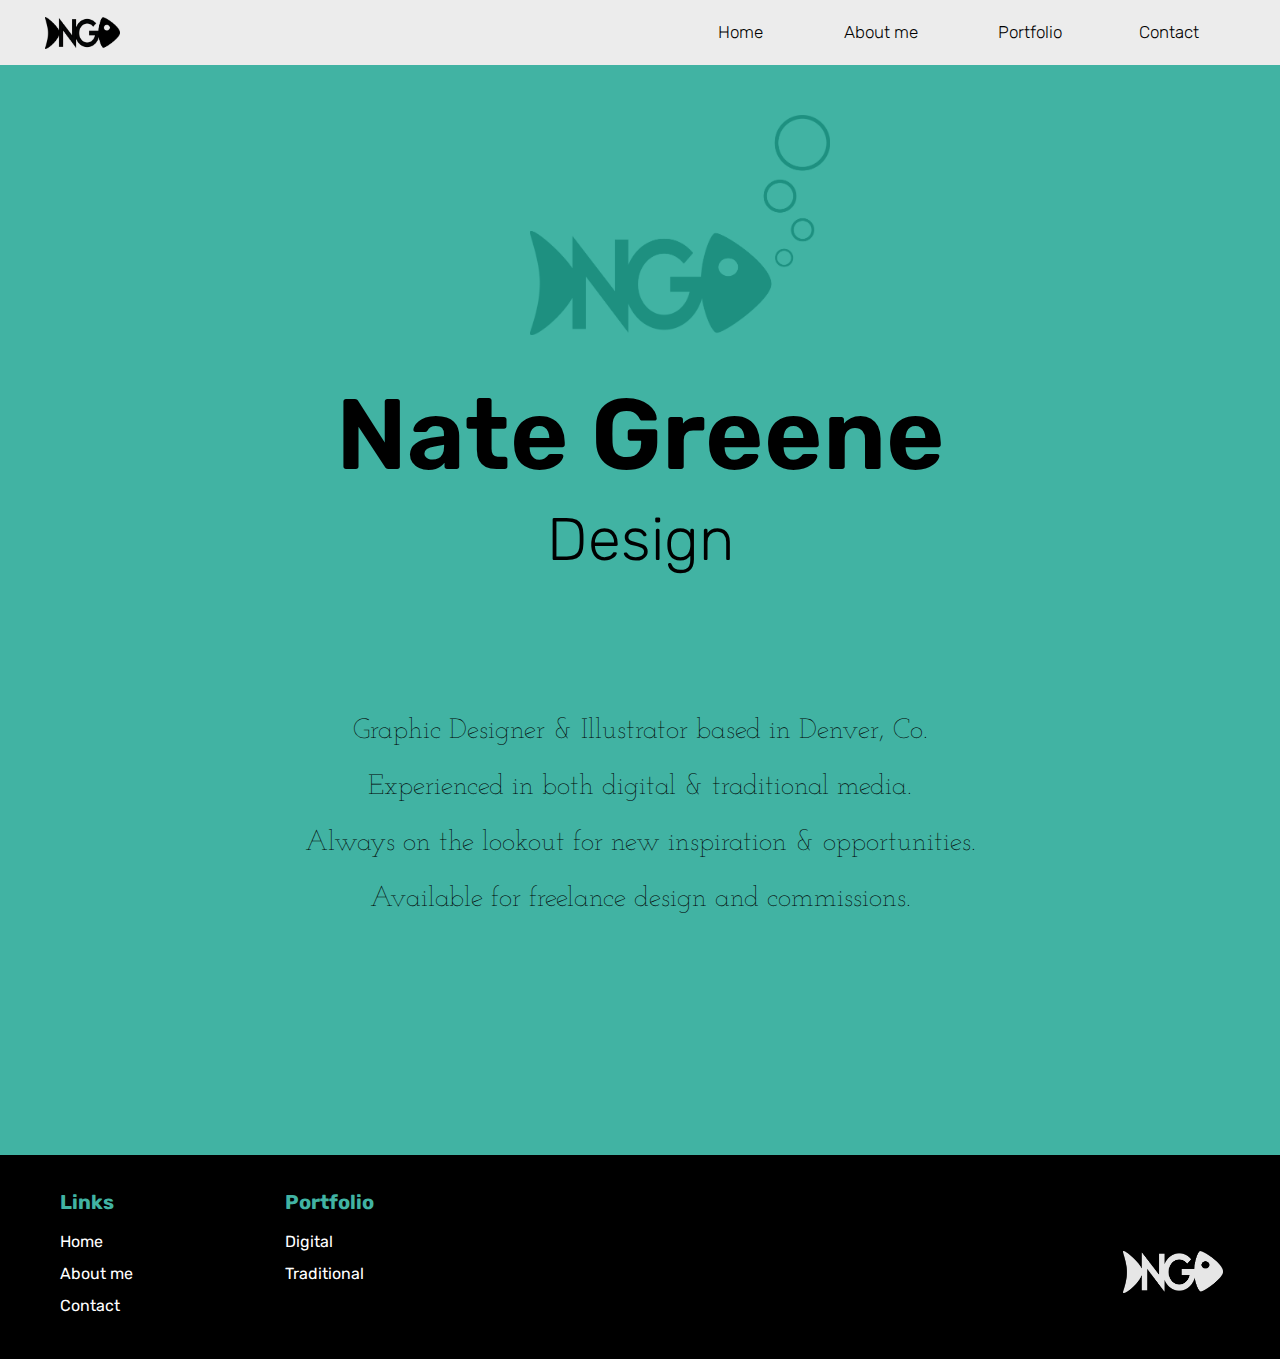
<file: index.html>
<!DOCTYPE html>
<html>

<head>
    <meta charset="UTF-8">
    <title>NGDesigns</title>
    <meta name="description" content="Nate Greene Designs; Illustration and Graphic Design Portfolio">
    <meta name="keywords" content="Nate Greene, NGDesigns, Graphic Design, Illustration, Art">
    <link rel="stylesheet" href="home-styles.css">
    <link rel="preconnect" href="https://fonts.googleapis.com">
    <link rel="preconnect" href="https://fonts.gstatic.com" crossorigin>
    <link href="https://fonts.googleapis.com/css2?family=EB+Garamond:ital,wght@0,400;0,500;0,600;1,400&family=Rubik:ital,wght@0,300;0,400;0,500;0,600;0,700;0,900;1,300&display=swap" rel="stylesheet">
    <link rel="preconnect" href="https://fonts.googleapis.com">
    <link rel="preconnect" href="https://fonts.gstatic.com" crossorigin>
    <link href="https://fonts.googleapis.com/css2?family=Josefin+Slab:ital,wght@0,100;0,200;0,300;0,400;0,500;0,600;0,700;1,100;1,200;1,300&display=swap" rel="stylesheet">
</head>   

<body>
    <header>
        <nav>
        <ul>
            <li class="logo"><a href="index.html">NGD logo</a></li>
            <div class="h-links">
            <li><a href="index.html">Home</a></li>
            <li><a href="about-me.html">About me</a></li>
            <li><a href="#">Portfolio</a>
                <div class="dropdown">
                    <ul>
                    <li><a href="digital.html">Digital</a></li>
                    <li><a href="traditional.html">Traditional</a></li>
                    </ul>
                </div>
            <li><a href="contact.html">Contact</a></li>
            </div>
        </ul>
    </nav>
        <figure class="logo-w">
            <img src="img/Fish%20Bubble2.png" alt="NG Design Logo">
            <figcaption>NG Design Logo</figcaption>
        </figure>
        <h1>Nate Greene</h1>
        <h2>Design</h2>
        <div class="blurb">
            <p>Graphic Designer &#38; Illustrator based in Denver, Co.<br>Experienced in both digital &#38; traditional media. <br>Always on the lookout for new inspiration &#38; opportunities. <br>Available for freelance design and commissions.</p>
        </div>
    </header>
    
<footer>
    <table>
        <tr>
            <th>Links</th>
            <th>Portfolio</th>
        </tr>
        <tr>
            <td><a href="index.html">Home</a></td>
            <td><a href="digital.html">Digital</a></td>
        </tr>
        <tr>
            <td><a href="about-me.html">About me</a></td>
            <td><a href="traditional.html">Traditional</a></td>
        </tr>
        <tr>
            <td><a href="contact.html">Contact</a></td>
        </tr>
    </table>
    
    <div class="logo-white">
    <a href="index.html"><img src="img/Fish%20logo-white.png" alt="fish logo white"></a>
    </div>
</footer>
    </body>
</html>
</file>
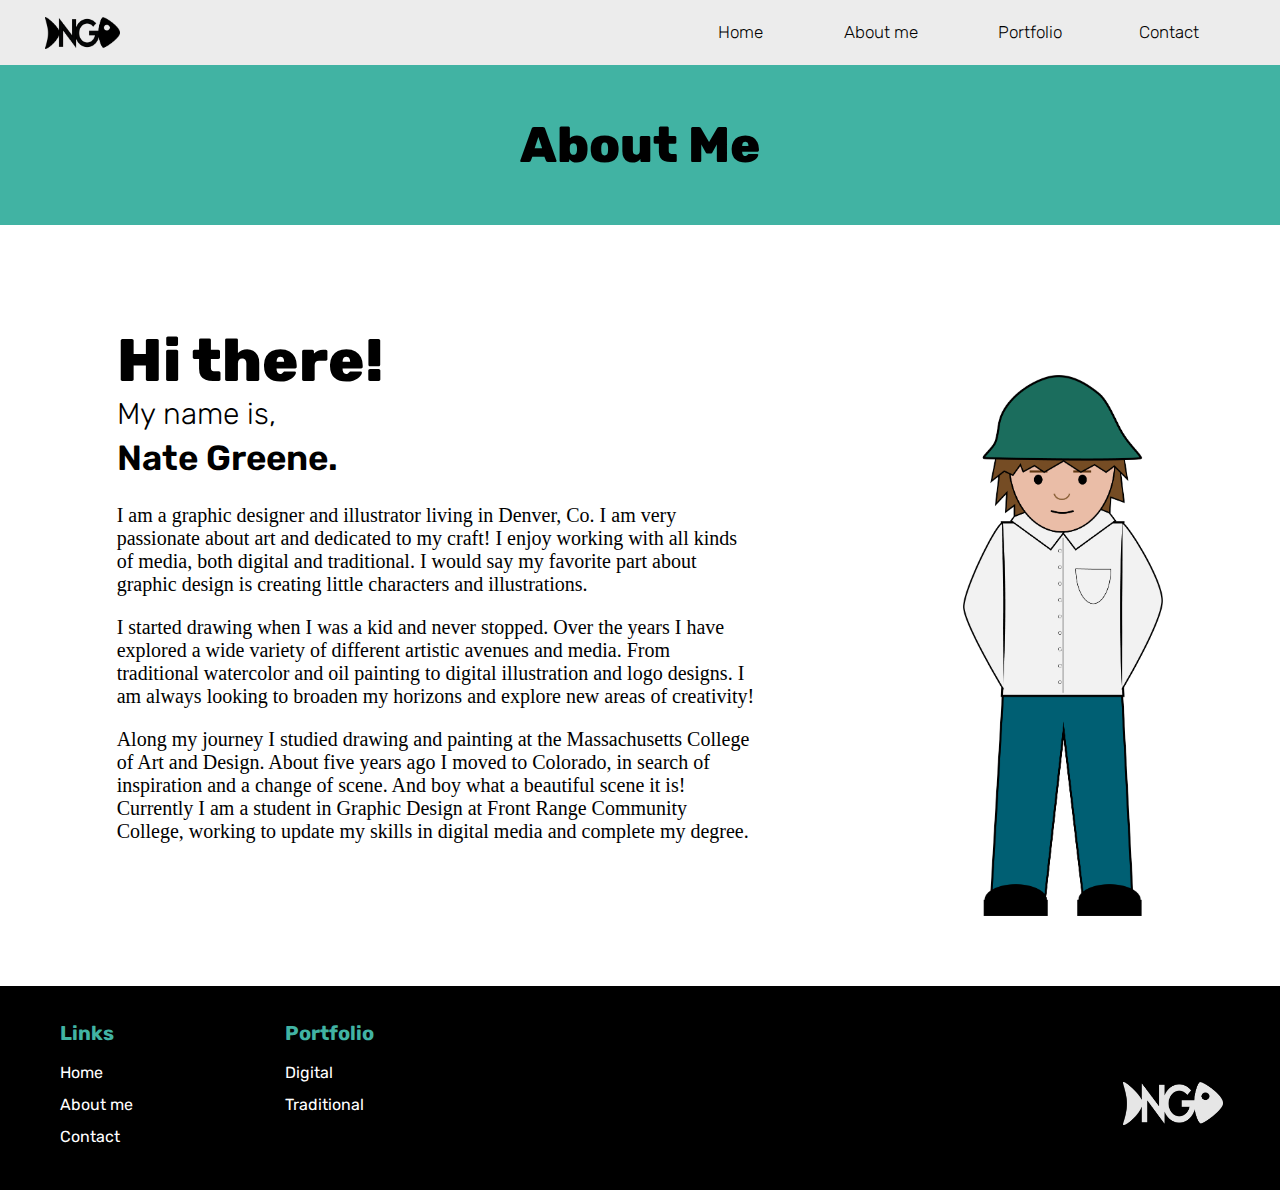
<file: about-me.html>
<!DOCTYPE html>
<html>

<head>
    <meta charset="UTF-8">
    <title>NGDesigns</title>
    <meta name="description" content="Nate Greene Designs; Illustration and Graphic Design Portfolio">
    <meta name="keywords" content="Nate Greene, NGDesigns, Graphic Design, Illustration, Art">
    <link rel="stylesheet" href="styles.css">
    <link rel="preconnect" href="https://fonts.googleapis.com">
    <link rel="preconnect" href="https://fonts.gstatic.com" crossorigin>
    <link href="https://fonts.googleapis.com/css2?family=EB+Garamond:ital,wght@0,400;0,500;0,600;1,400&family=Rubik:ital,wght@0,300;0,400;0,500;0,600;0,700;0,900;1,300&display=swap" rel="stylesheet">
</head>
    
<body>
    <header>
        <nav>
        <ul>
            <li class="logo"><a href="index.html">NGD logo</a></li>
            <div class="h-links">
            <li><a href="index.html">Home</a></li>
            <li><a href="about-me.html">About me</a></li>
            <li><a href="#">Portfolio</a>
                <div class="dropdown">
                    <ul>
                    <li><a href="digital.html">Digital</a></li>
                    <li><a href="traditional.html">Traditional</a></li>
                    </ul>
                </div>
            <li><a href="contact.html">Contact</a></li>
            </div>
        </ul>
    </nav>
        <h1>About Me</h1>
    </header>
    <section class="about">
        <div class="about-me">
            <h2>Hi there!</h2>
            <h3>My name is,</h3>
            <h4>Nate Greene.</h4>
            <p>I am a graphic designer and illustrator living in Denver, Co. I am very passionate about art and dedicated to my craft! I enjoy working with all kinds of media, both digital and traditional. I would say my favorite part about graphic design is creating little characters and illustrations.</p>
            <p>I started drawing when I was a kid and never stopped. Over the years I have explored a wide variety of different artistic avenues and media. From traditional watercolor and oil painting to digital illustration and logo designs. I am always looking to broaden my horizons and explore new areas of creativity!</p>
            <p>Along my journey I studied drawing and painting at the Massachusetts College of Art and Design. About five years ago I moved to Colorado, in search of inspiration and a change of scene. And boy what a beautiful scene it is! Currently I am a student in Graphic Design at Front Range Community College, working to update my skills in digital media and complete my degree.</p>
        </div>
        <figure class="avatar">
            <img src="img/NG%20Avatar-web.png" alt="NG avatar">
            <figcaption>NG avatar character</figcaption>
        </figure>
    </section>
    <footer>
    <table>
        <tr>
            <th>Links</th>
            <th>Portfolio</th>
        </tr>
        <tr>
            <td><a href="index.html">Home</a></td>
            <td><a href="digital.html">Digital</a></td>
        </tr>
        <tr>
            <td><a href="about-me.html">About me</a></td>
            <td><a href="traditional.html">Traditional</a></td>
        </tr>
        <tr>
            <td><a href="contact.html">Contact</a></td>
        </tr>
    </table>
    <div class="logo-white">
    <a href="index.html"><img src="img/Fish%20logo-white.png" alt="fish logo white"></a>
    </div>
</footer>
    </body>
</html>
</file>
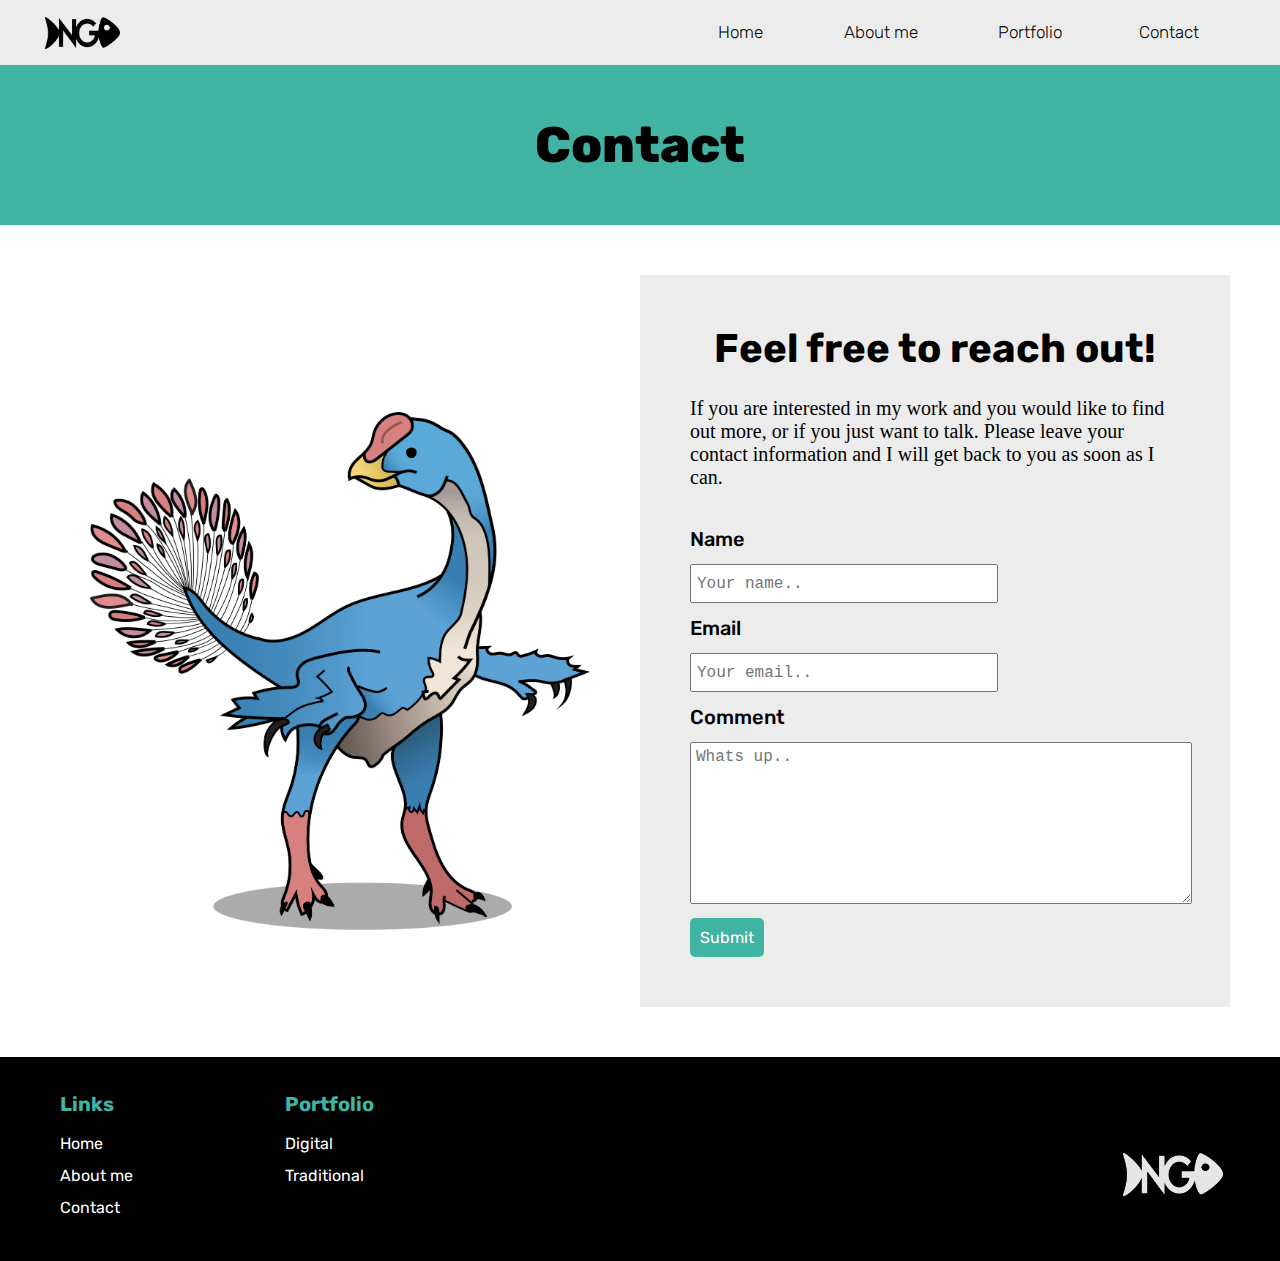
<file: contact.html>
<!DOCTYPE html>
<html>

<head>
    <meta charset="UTF-8">
    <title>NGDesigns</title>
    <meta name="description" content="Nate Greene Designs; Illustration and Graphic Design Portfolio">
    <meta name="keywords" content="Nate Greene, NGDesigns, Graphic Design, Illustration, Art">
    <link rel="stylesheet" href="styles.css">
    <link rel="preconnect" href="https://fonts.googleapis.com">
    <link rel="preconnect" href="https://fonts.gstatic.com" crossorigin>
    <link href="https://fonts.googleapis.com/css2?family=EB+Garamond:ital,wght@0,400;0,500;0,600;1,400&family=Rubik:ital,wght@0,300;0,400;0,500;0,600;0,700;0,900;1,300&display=swap" rel="stylesheet">
</head>

<body>
    <header>
    <nav>
        <ul>
            <li class="logo"><a href="index.html">NGD logo</a></li>
            <div class="h-links">
            <li><a href="index.html">Home</a></li>
            <li><a href="about-me.html">About me</a></li>
            <li><a href="#">Portfolio</a>
                <div class="dropdown">
                    <ul>
                    <li><a href="digital.html">Digital</a></li>
                    <li><a href="traditional.html">Traditional</a></li>
                    </ul>
                </div>
            <li><a href="contact.html">Contact</a></li>
            </div>
        </ul>
    </nav>
        <h1>Contact</h1>
    </header>
    
    <section class="contact">
        <figure class="dinobird">
            <img src="img/DinoBird.png" alt="Dinosaur Bird Graphic">
            <figcaption>Dinosaur Bird Graphic</figcaption>
        </figure>
        
        <div class="form-container">
            <div class="intro">
                <h2>Feel free to reach out!</h2>
                <p>If you are interested in my work and you would like to find out more, or if you just want to talk. Please leave your contact information and I will get back to you as soon as I can.</p>
            </div>
        <form action="welcome.php" method="post">
            <label class="form-l" for="name">Name</label><br>
                <input type="text" id="name" name="name" placeholder="Your name.."><br>
            <label class="form-l" for="email">Email</label><br>
                <input type="email" id="email" name="email" placeholder="Your email.."><br>
            <label class="form-l" for="comment">Comment</label><br>
                <textarea name="comment" id="comment" placeholder="Whats up.." ></textarea><br>
            <input type="submit" id="submit" value="Submit">
        </form>
        </div>
    </section>
    
    <footer>
    <table>
        <tr>
            <th>Links</th>
            <th>Portfolio</th>
        </tr>
        <tr>
            <td><a href="index.html">Home</a></td>
            <td><a href="digital.html">Digital</a></td>
        </tr>
        <tr>
            <td><a href="about-me.html">About me</a></td>
            <td><a href="traditional.html">Traditional</a></td>
        </tr>
        <tr>
            <td><a href="contact.html">Contact</a></td>
        </tr>
    </table>
    
    <div class="logo-white">
    <a href="index.html"><img src="img/Fish%20logo-white.png" alt="fish logo white"></a>
    </div>
</footer>
   
    </body>
</html>
</file>
<file: home-styles.css>
html {
    
    margin: 0;
    padding: 0;
}

body {
    
    margin: 0;
    padding: 0;
    font-family: 'EB Garamond', serif;
    font-family: 'Rubik', sans-serif;
}

header {
    
    background-color: #41b3a3;
    margin: 0px;
    padding: 0px;
}

nav {
    
    background-color: #ececec;
    height: 55px;
    margin: 0;
    padding: 5px;
    font-family: 'Rubik', sans-serif;
    font-size: 17px;
    font-weight: 300;
    text-align: right;
}

nav ul li {
    
    list-style-type: none;
    padding: 0;
}

nav li {
    
    display: inline-block;
    margin: 0;
    margin-right: 4.5em;
    padding: 0;
}

nav .logo {
    
    float: left;
}

nav .logo a {
    
    background-image: url("img/NGD%20Fishbone-Black.png");
    background-size: 75px;
    background-repeat: no-repeat;
    position: relative;
    display: inline-block;
    text-indent: -9999999px;
    text-align: left;
    top: -5px;
    height: 50px;
    width: 75px;
}


/*DROPDOWN MENU*/

.dropdown {
    
    position: relative;
}

.dropdown ul {
    
    display: none;
    margin: 0;
    padding: 0;
    background-color: #ececec;
    width: 112px;
    text-align: left;
    text-indent: 12px;
    position: absolute;
    left: -12px;
}

.dropdown ul li {
    
    margin-top: 15px;
    margin-bottom: 15px;
    font-weight: 300;
}

.dropdown li {
    
    margin-bottom: 10px;
    padding: 0;
    display: block;
}


/*NAV LINKS*/

nav a {
    
    outline: none;
}

nav a:link {
    
    color: black;
    text-decoration: none;
}

nav a:visited {
    
    color: black;
}

nav ul li:hover {
    
    font-weight: 500;
}

nav li:hover > .dropdown ul {
    
    display: block;
}


/*HEADER CONTENT*/

.logo-w {
    
    display: block;
    margin-left: auto;
    margin-right: auto;
    margin-top: 50px;
    padding-left: 80px;
    width: 300px;
}

.logo-w img {
    
    max-width: 100%;
    max-height: 100%;
}

figcaption {
    
    display: none;
}

h1 {
    
    text-align: center;
    font-size: 100px;
    font-weight: 600;
    margin: 0;
    padding: 0;
    padding-top: 20px;
}

h2 {
    
    text-align: center;
    font-size: 60px;
    font-weight: 300;
    margin: 0;
    margin-top: 10px;
}

.blurb {
    
    background-color: #41b3a3;
    margin: 0;
    padding-top: 100px;
    padding-right: 50px;
    padding-bottom: 200px;
    padding-left: 50px;
    font-family: 'Josefin Slab', serif;
    text-align: center;
    font-size: 28px;
    font-weight: 200;
    line-height: 2em;
}


/*FOOTER*/

footer {
    
    background-color: black;
    display: flex;
    justify-content: space-between;
    margin: 0;
    padding: 2em;
}

footer table {
    
    width: 500px;
    margin-left: 25px;
}

footer th {
    
    font-size: 20px;
    color: #41b3a3;
    text-align: left;
    padding-bottom: 15px;
}

footer td {
    
    color: white;
    padding-bottom: 10px;
}

footer a {
    
    outline: none;
}

footer a:link {
    
    color: white;
    text-decoration: none;
}

footer a:visited {
    
    color: white;
    text-decoration: none;
}

.logo-white {
    
    max-width: 100px;
    margin-right: 25px;
    padding-top: 4em;
    
}

.logo-white img {
    
    width: 100%;
}


/*NAV & FOOTER MEDIA Q*/

@media screen and (max-width: 1024px) {
    
    nav .logo a {
    
    background-image: url("img/NGD%20Fishbone-Black.png");
    background-size: 65px;
    background-repeat: no-repeat;
    position: relative;
    display: inline-block;
    text-indent: -9999999px;
    text-align: left;
    top: -5px;
    height: 50px;
    width: 65px;
    margin-right: 0px;
    padding-right: 0;
    }
    
    nav li {
    
    display: inline-block;
    text-align: left;
    margin: 0;
    margin-right: 3em;
    padding: 0;
    }
}


@media screen and (max-width: 763px) {

    nav .logo {
    
    float: left;
    margin: 0;
    padding: 0;
    } 

    nav {
    
    background-color: #ececec;
    height: 50px;
    margin: 0;
    padding: 5px;
    font-family: 'Rubik', sans-serif;
    font-size: 15px;
    font-weight: 300;
    text-align: right;
    }

    nav ul li {
    
    list-style-type: none;
    padding: 0;
    }

    nav li {
    
    display: inline-block;
    text-align: left;
    margin: 0;
    margin-right: 2em;
    padding: 0;
    }

    nav .logo {
    
    float: left;
    }

    nav .logo a {
    
    background-image: url("img/NGD%20Fishbone-Black.png");
    background-size: 60px;
    background-repeat: no-repeat;
    position: relative;
    display: inline-block;
    text-indent: -9999999px;
    text-align: left;
    top: -5px;
    height: 50px;
    width: 60px;
    margin-right: 0px;
    padding-right: 0;
    }

    .dropdown ul {
    
    display: none;
    margin: 0;
    padding: 0;
    background-color: #ececec;
    width: 112px;
    text-align: left;
    text-indent: 12px;
    position: absolute;
    left: -12px;
    }

    .dropdown ul li {
    
    margin-top: 15px;
    margin-bottom: 15px;
    font-size: 15px;
    font-weight: 300;
    }

    .dropdown li {
    
    margin-bottom: 10px;
    padding: 0;
    display: block;
    }

    footer th {
        
        font-size: 18px;
    }
}

@media screen and (max-width: 500px) {
    
    
    .logo-white {
    
    max-width: 80px;
    margin-right: 25px;
    padding-top: 4em;
    }
    
    .logo-w {
    
    display: block;
    margin-left: auto;
    margin-right: auto;
    margin-top: 50px;
    padding-left: 80px;
    width: 200px;
}

    figcaption {
    
    display: none;
    }

    h1 {
    
    text-align: center;
    font-size: 65px;
    font-weight: 600;
    margin: 0;
    padding: 0;
    padding-top: 10px;
    }

    h2 {
    
    text-align: center;
    font-size: 45px;
    font-weight: 300;
    margin: 0;
    margin-top: 5px;
    }

    .blurb {
    
    background-color: #41b3a3;
    margin: 0;
    padding-top: 50px;
    padding-right: 15px;
    padding-bottom: 150px;
    padding-left: 15px;
    font-family: 'Josefin Slab', serif;
    text-align: center;
    font-size: 18px;
    font-weight: 200;
    line-height: 2em;
    }
}
</file>
<file: styles.css>
html {
    
    margin: 0;
    padding: 0;
}

body {
    
    margin: 0;
    padding: 0;
    font-family: 'EB Garamond', serif;
    font-family: 'Rubik', sans-serif;
}

header {
    
    margin: 0px;
    padding: 0px;
}

nav {
    
    background-color: #ececec;
    height: 55px;
    margin: 0;
    padding: 5px;
    font-family: 'Rubik', sans-serif;
    font-size: 17px;
    font-weight: 300;
    text-align: right;
}

nav ul li {
    
    list-style-type: none;
    padding: 0;
}

nav li {
    
    display: inline-block;
    margin: 0;
    margin-right: 4.5em;
    padding: 0;
}

nav .logo {
    
    float: left;
}

nav .logo a {
    
    background-image: url("img/NGD%20Fishbone-Black.png");
    background-size: 75px;
    background-repeat: no-repeat;
    position: relative;
    display: inline-block;
    text-indent: -9999999px;
    text-align: left;
    top: -5px;
    height: 50px;
    width: 75px;
}

h1 {
    
    background-color: #41b3a3;
    margin: 0;
    margin-bottom: 0px;
    padding-top: 50px;
    padding-bottom: 50px;
    text-align: center;
    font-size: 50px;
    font-weight: 800;
}


/*DROPDOWN MENU*/

.dropdown {
    
    position: relative;
}

.dropdown ul {
    
    display: none;
    margin: 0;
    padding: 0;
    background-color: #ececec;
    width: 112px;
    text-align: left;
    text-indent: 12px;
    position: absolute;
    left: -12px;
}

.dropdown ul li {
    
    margin-top: 15px;
    margin-bottom: 15px;
    font-weight: 300;
}

.dropdown li {
    
    margin-bottom: 10px;
    padding: 0;
    display: block;
}


/*NAV LINKS*/

nav a {
    
    outline: none;
}

nav a:link {
    
    color: black;
    text-decoration: none;
}

nav a:visited {
    
    color: black;
}

nav ul li:hover {
    
    font-weight: 500;
}

nav li:hover > .dropdown ul {
    
    display: block;
}


/*ABOUT ME*/

.about {
    
    display: flex;
    flex-direction: row;
    justify-content: space-evenly;
    margin: auto;
    margin-top: 50px;

}

.about-me {
    
    display: block;
    max-width: 50%;
    margin: 0;
    margin-top: 50px;
    margin-right: 100px;
    padding-left: 50px;
}

.about h2 {
    
    font-size: 60px;
    font-weight: 800;
    margin: 0;
    margin-bottom: 0px;
    padding: 0;
}

.about h3 {
    
    font-style: none;
    font-size: 30px;
    font-weight: 100;
    margin: 0px;
    margin-bottom: 5px;
    padding: 0;
}

.about h4 {
    
    font-size: 35px;
    font-style: none;
    font-weight: 600;
    margin: 0;
    margin-bottom: 25px;
    padding: 0;
    
}

.about p {
    
    font-family: 'Josefin Slab', serif;
    font-size: 20px;
}

.avatar {
    
    max-width: 200px;
    margin-right: 50px;
    margin-top: 100px;
}

.avatar img {
    
    width: 100%;
}

.about figcaption {
    
    display: none;
}

figcaption {
    
    text-align: center;
    font-family: 'Josefin Slab', serif;
    font-size: 18px;
    padding-top: 10px;
}


/*DIGITAL PORTFOLIO*/

.albotross {
    
    display: flex;
    justify-content: center;
    margin: 50px;
    margin-bottom: 25px;
    padding: 0;
}

.albo-t {
   
    max-height: 100%;
    max-width: 800px;

}

.albo-t img {
    
    max-height: 100%;
    max-width: 100%;
}

.albo-logo {
    
    max-height: 100%;
    max-width: 800px;
}

.albo-logo img {
    
    max-height: 100%;
    max-width: 100%;
}

.mockup {
    
    display: flex;
    justify-content: center;
    margin: 50px;
    padding: 0;
}

.mug {
    
    max-height: 100%;
    width: 1000px;
    margin-right: 50px;
}

.mug img {
    
    width: 100%;
}

.bottle {
    
    max-height: 100%;
    width: 730px;
}

.bottle img {
    
    width: 100%;
}


/*TRADITIONAL*/

.h-traditional h1 {
    
    background-color: #c38d9e;
}

.traditional {
    
    display: flex;
    justify-content: center;
    margin: 50px;
    margin-bottom: 0;
    padding: 0;
}

.wildflowers {
    
    justify-content: center;
    width: 50%;
    height: 100%;
    margin: 0;
    padding: 0;
    margin-right: 25px;
    padding-left: 50px;
    
}

.wildflowers img {
    
    max-width: 100%;
    max-height: 100%;
}

.champaign {
    
    justify-content: center;
    width: 50%;
    height: 100%;
    margin: 0;
    padding: 0;
    margin-right: 50px;
}

.champaign img {
    
    max-width: 100%;
    max-height: 100%;
}

.crossroad-cafe {
    
    display: flex;
    justify-content: center;
    margin: 50px;
    margin-top: 25px;
    padding: 0;
}

.crossroads {
    
    max-width: 100%;
}

.crossroads img {
    
    max-width: 100%;
    max-height: 100%;
}


/*CONTACT*/

.contact {
    
    display: flex;
    justify-content: space-evenly;
    align-items: center;
    margin: 50px;
    padding: 0;
}

.dinobird {
    
    max-width: 500px;
    margin-right: 50px;
    margin-top: 80px;
}

.dinobird figcaption {
    
    display: none;
}

.dinobird img {
    
    max-width: 100%;
    max-height: 100%;
}

.form-container {
    
    justify-content: center;
    background-color: #ececec;
    flex-direction: column;
    max-width: 500px;
    margin: 0;
    padding: 50px;
}

.intro {
    
    width: 100%;
}

.intro h2 {
    
    text-align: center;
    font-size: 40px;
    margin: 0;
    margin-bottom: 25px;
    padding: 0;
}

.intro p {
    
    font-family: 'Josefin Slab', serif;
    font-size: 20px;
    margin-bottom: 25px;
}

label {
    
    font-size: 20px;
    line-height: 2.5em;
    font-weight: 500;
}

#name {
    
    width: 60%;
    height: 25px;
    font-family: monospace;
    font-size: 16px;
    padding: 5px;
}

#email {
    
    width: 60%;
    height: 25px;
    font-family: monospace;
    font-size: 16px;
    padding: 5px;
}

textarea {
    
    height: 150px;
    width: 100%;
    font-size: 16px;
    padding: 5px;
}

#submit {
    
    background-color: #41b3a3;
    font-family: 'Rubik', sans-serif;
    font-size: 16px;
    color: white;
    margin-top: 10px;
    padding: 10px;
    border: none;
    border-radius: 5px;
}

#submit:hover {
    
    background-color: black;
}

/*FOOTER*/

footer {
    
    background-color: black;
    display: flex;
    justify-content: space-between;
    margin: 0;
    margin-top: 50px;
    padding: 2em;
}

footer table {
    
    width: 500px;
    margin-left: 25px;
}

footer th {
    
    font-size: 20px;
    color: #41b3a3;
    text-align: left;
    padding-bottom: 15px;
}

footer td {
    
    color: white;
    padding-bottom: 10px;
}

footer a {
    
    outline: none;
}

footer a:link {
    
    color: white;
    text-decoration: none;
}

footer a:visited {
    
    color: white;
    text-decoration: none;
}

.logo-white {
    
    max-width: 100px;
    margin-right: 25px;
    padding-top: 4em;
    
}

.logo-white img {
    
    width: 100%;
}


/*CONTACT MEDIA QUERIE 1*/

@media screen and (max-width: 1024px) {
    
    nav .logo a {
    
    background-image: url("img/NGD%20Fishbone-Black.png");
    background-size: 65px;
    background-repeat: no-repeat;
    position: relative;
    display: inline-block;
    text-indent: -9999999px;
    text-align: left;
    top: -5px;
    height: 50px;
    width: 65px;
    margin-right: 0px;
    padding-right: 0;
    }
    
    nav li {
    
    display: inline-block;
    text-align: left;
    margin: 0;
    margin-right: 3em;
    padding: 0;
    }
    
    .contact {
    
    display: flex;
    justify-content: space-evenly;
    align-items: center;
    margin: 45px;
    padding: 0;
    }

    .dinobird {
    
    max-width: 350px;
    margin-right: 50px;
    }

    .dinobird img {
    
    max-width: 100%;
    max-height: 100%;
    }

    .form-container {
    
    justify-content: center;
    background-color: #ececec;
    flex-direction: column;
    max-width: 900px;
    margin: 0;
    padding: 50px;
    padding-top: 25px;
    }

    .intro {
    
    width: 100%;
    }

    .intro h2 {
    
    text-align: center;
    font-size: 25px;
    margin: 0;
    margin-bottom: 25px;
    padding: 0;
    }

    .intro p {
    
    font-family: 'Josefin Slab', serif;
    font-size: 16px;
    margin-bottom: 25px;
    }

    label {
    
    font-size: 18px;
    line-height: 2.5em;
    font-weight: 500;
    }

    #name {
    
    width: 75%;
    height: 25px;
    font-family: monospace;
    font-size: 16px;
    padding: 5px;
    }

    #email {
    
    width: 75%;
    height: 25px;
    font-family: monospace;
    font-size: 16px;
    padding: 5px;
    }

    textarea {
    
    height: 150px;
    width: 100%;
    font-size: 16px;
    padding: 5px;
    }

    #submit {
    
    background-color: #41b3a3;
    font-family: 'Rubik', sans-serif;
    font-size: 16px;
    color: white;
    margin-top: 10px;
    padding: 10px;
    border: none;
    border-radius: 5px;
    }

    #submit:hover {
    
    background-color: black;
    }
}


/*CONTACT MEDIA QUERIE 2*/

@media screen and (max-width: 763px) {

    nav .logo {
    
    float: left;
    margin: 0;
    padding: 0;
    } 

    nav {
    
    background-color: #ececec;
    height: 50px;
    margin: 0;
    padding: 5px;
    font-family: 'Rubik', sans-serif;
    font-size: 15px;
    font-weight: 300;
    text-align: right;
    }

    nav ul li {
    
    list-style-type: none;
    padding: 0;
    }

    nav li {
    
    display: inline-block;
    text-align: left;
    margin: 0;
    margin-right: 2em;
    padding: 0;
    }

    nav .logo {
    
    float: left;
    }

    nav .logo a {
    
    background-image: url("img/NGD%20Fishbone-Black.png");
    background-size: 60px;
    background-repeat: no-repeat;
    position: relative;
    display: inline-block;
    text-indent: -9999999px;
    text-align: left;
    top: -5px;
    height: 50px;
    width: 60px;
    margin-right: 0px;
    padding-right: 0;
    }

    .dropdown ul {
    
    display: none;
    margin: 0;
    padding: 0;
    background-color: #ececec;
    width: 112px;
    text-align: left;
    text-indent: 12px;
    position: absolute;
    left: -12px;
    }

    .dropdown ul li {
    
    margin-top: 15px;
    margin-bottom: 15px;
    font-size: 15px;
    font-weight: 300;
    }

    .dropdown li {
    
    margin-bottom: 10px;
    padding: 0;
    display: block;
    }

    footer th {
        
        font-size: 18px;
    }
    
    .logo-white {
    
    max-width: 80px;
    margin-right: 25px;
    padding-top: 4em;
    }

    .contact {
    
    display: flex;
    justify-content: space-evenly;
    align-items: center;
    margin: 45px;
    padding: 0;
    }

    .dinobird {
    
    display: none;
    }

    .dinobird img {
    
    max-width: 100%;
    max-height: 100%;
    }

    
    .form-container {
    
    justify-content: center;
    background-color: #ececec;
    flex-direction: column;
    max-width: 900px;
    margin: 0;
    padding: 50px;
    padding-top: 25px;
    }

    .intro {
    
    width: 100%;
    }

    .intro h2 {
    
    text-align: center;
    font-size: 25px;
    margin: 0;
    margin-bottom: 25px;
    padding: 0;
    }

    .intro p {
    
    font-family: 'Josefin Slab', serif;
    font-size: 16px;
    margin-bottom: 25px;
    }

    label {
    
    font-size: 18px;
    line-height: 2.5em;
    font-weight: 500;
    }

    #name {
    
    width: 75%;
    height: 25px;
    font-family: monospace;
    font-size: 16px;
    padding: 5px;
    }

    #email {
    
    width: 75%;
    height: 25px;
    font-family: monospace;
    font-size: 16px;
    padding: 5px;
    }

    textarea {
    
    height: 150px;
    width: 100%;
    font-size: 16px;
    padding: 5px;
    }

    #submit {
    
    background-color: #41b3a3;
    font-family: 'Rubik', sans-serif;
    font-size: 16px;
    color: white;
    margin-top: 10px;
    padding: 10px;
    border: none;
    border-radius: 5px;
    }

    #submit:hover {
    
    background-color: black;
    } 
    
    figcaption {
    
    text-align: center;
    font-family: 'Josefin Slab', serif;
    font-size: 16px;
    padding-top: 5px;
    }
    
    .avatar {
        
        display: none;
    }
    
    .about-me {
        
        max-width: 100%;
        margin: 50px;
        margin-top: 25px;
        padding: 0;
    }
}
</file>
